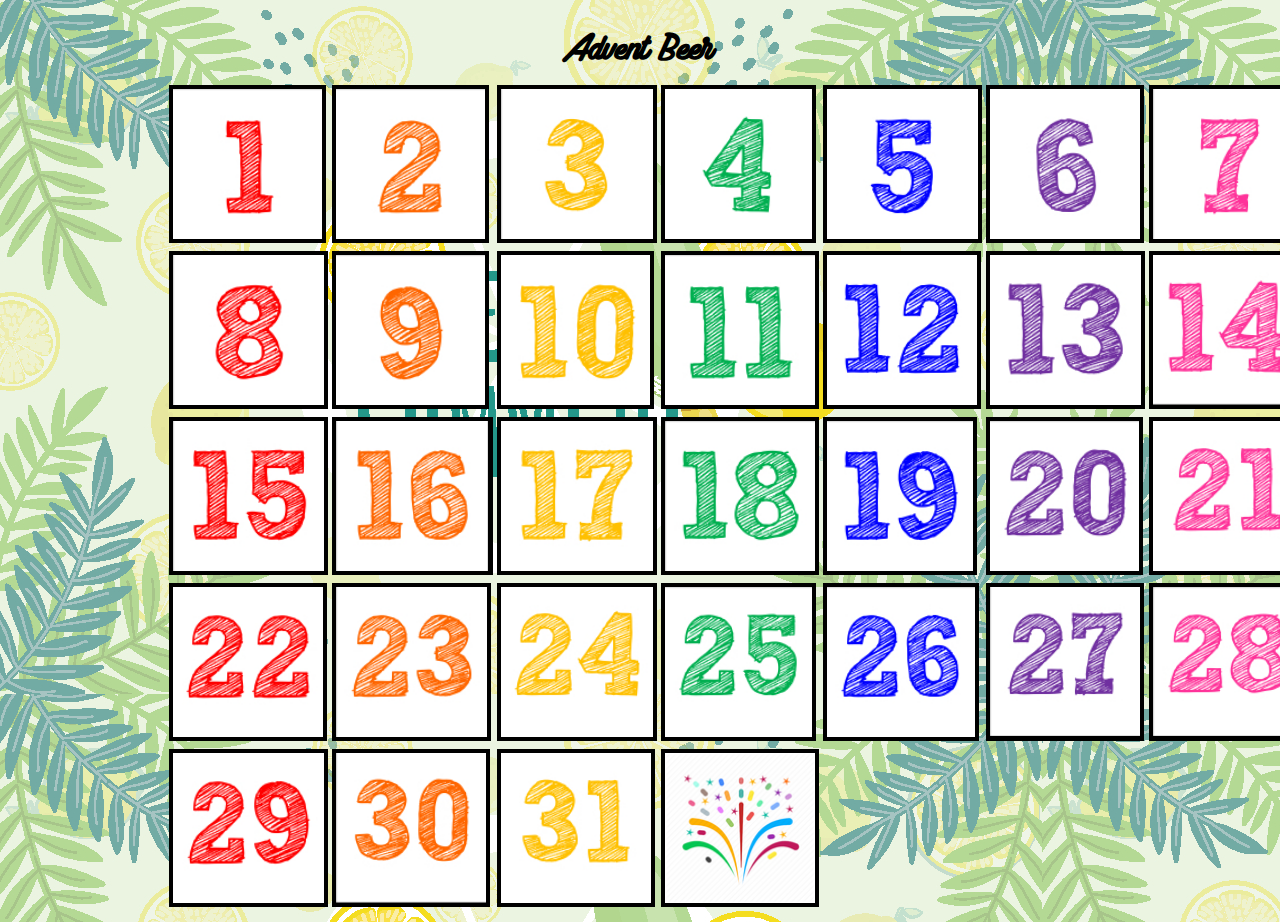
<file: index.html>
<!DOCTYPE html>
<html>
    <head>
        <title>Advent Beer</title>
        
        <!-- styling -->
        <link href="css/summer.css" rel="stylesheet" type="text/css"/>
        <!-- scripting -->
        <script type="text/javascript" src="js/advent.js"></script>
    </head>
    <body onload="reloading()">
        <div id=container>
            <h1>Advent Beer</h1>
            <table>
                <tr>
                    <td id="td1"><img src="images/numbers/summer/1.jpg" onclick="window_click('td1')"/></td>
                    <td id="td2"><img src="images/numbers/summer/2.jpg" onclick="window_click('td2')"/></td>
                    <td id="td3"><img src="images/numbers/summer/3.jpg" onclick="window_click('td3')"/></td>
                    <td id="td4"><img src="images/numbers/summer/4.jpg" onclick="window_click('td4')"/></td>
                    <td id="td5"><img src="images/numbers/summer/5.jpg" onclick="window_click('td5')"/></td>
                    <td id="td6"><img src="images/numbers/summer/6.jpg" onclick="window_click('td6')"/></td>
                    <td id="td7"><img src="images/numbers/summer/7.jpg" onclick="window_click('td7')"/></td>
                </tr>
                <tr>
                    <td id="td8"><img src="images/numbers/summer/8.jpg" onclick="window_click('td8')"/></td>
                    <td id="td9"><img src="images/numbers/summer/9.jpg" onclick="window_click('td9')"/></td>
                    <td id="td10"><img src="images/numbers/summer/10.jpg" onclick="window_click('td10')"/></td>
                    <td id="td11"><img src="images/numbers/summer/11.jpg" onclick="window_click('td11')"/></td>
                    <td id="td12"><img src="images/numbers/summer/12.jpg" onclick="window_click('td12')"/></td>
                    <td id="td13"><img src="images/numbers/summer/13.jpg" onclick="window_click('td13')"/></td>
                    <td id="td14"><img src="images/numbers/summer/14.jpg" onclick="window_click('td14')"/></td>
                </tr>
                <tr>
                    <td id="td15"><img src="images/numbers/summer/15.jpg" onclick="window_click('td15')"/></td>
                    <td id="td16"><img src="images/numbers/summer/16.jpg" onclick="window_click('td16')"/></td>
                    <td id="td17"><img src="images/numbers/summer/17.jpg" onclick="window_click('td17')"/></td>
                    <td id="td18"><img src="images/numbers/summer/18.jpg" onclick="window_click('td18')"/></td>
                    <td id="td19"><img src="images/numbers/summer/19.jpg" onclick="window_click('td19')"/></td>
                    <td id="td20"><img src="images/numbers/summer/20.jpg" onclick="window_click('td20')"/></td>
                    <td id="td21"><img src="images/numbers/summer/21.jpg" onclick="window_click('td21')"/></td>
                </tr>
                <tr>
                    <td id="td22"><img src="images/numbers/summer/22.jpg" onclick="window_click('td22')"/></td>
                    <td id="td23"><img src="images/numbers/summer/23.jpg" onclick="window_click('td23')"/></td>
                    <td id="td24"><img src="images/numbers/summer/24.jpg" onclick="window_click('td24')"/></td>
                    <td id="td25"><img src="images/numbers/summer/25.jpg" onclick="window_click('td25')"/></td>
                    <td id="td26"><img src="images/numbers/summer/26.jpg" onclick="window_click('td26')"/></td>
                    <td id="td27"><img src="images/numbers/summer/27.jpg" onclick="window_click('td27')"/></td>
                    <td id="td28"><img src="images/numbers/summer/28.jpg" onclick="window_click('td28')"/></td>
                </tr>
                <tr>
                    <td id="td29"><img src="images/numbers/summer/29.jpg" onclick="window_click('td29')"/></td>
                    <td id="td30"><img src="images/numbers/summer/30.jpg" onclick="window_click('td30')"/></td>
                    <td id="td31"><img src="images/numbers/summer/31.jpg" onclick="window_click('td31')"/></td>
                    <td id="td32"><img src="images/numbers/summer/happy.jpg" onclick="window_click('td32')"/></td>  
                </tr>
            </table>
            
        </div>
        
    </body>
</html>
</file>
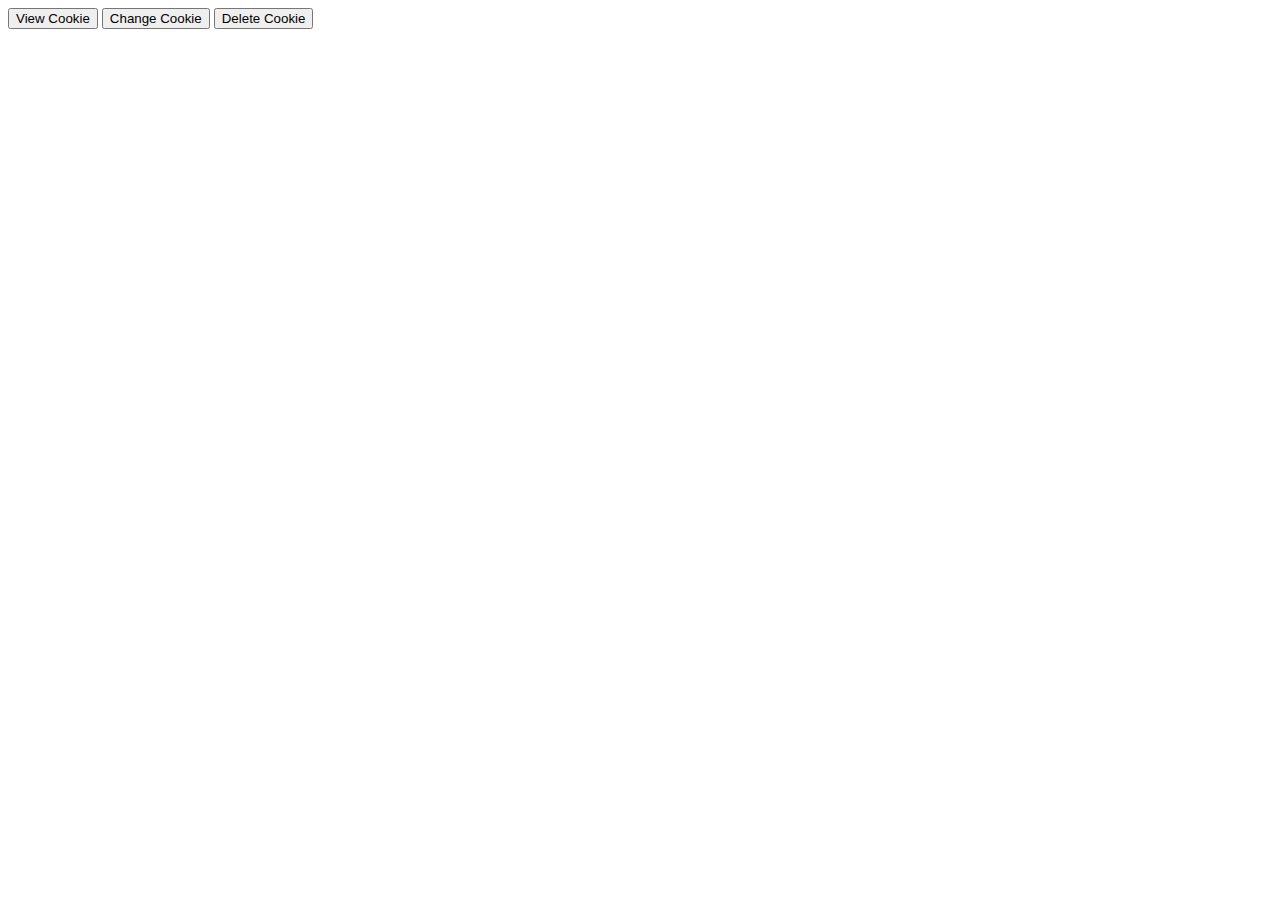
<file: testcookies/testcookies.html>
<!DOCTYPE html>
<!DOCTYPE html>
<html>
<head>
	<title>Test Cookies</title>
	<script type="text/javascript" src="testcookies.js"></script>
</head>
<body onload="createcookie()">

	<input type="button" name="ViewCookie" value="View Cookie" onclick="viewCookie()">
	<input type="button" name="ChangeCookie" value="Change Cookie" onclick="changeCookie()">
	<input type="button" name="DeleteCookie" value="Delete Cookie" onclick="deleteCookie()">
	<div id="container"></div>
</body>
</html>
</file>
<file: css/summer.css>
@font-face{
    font-family:summer;
    src:url('../font/Summer.ttf');
}

body{
    background-image: url('../images/summer-bg1.jpg');
}

#container{
    width: 75%;
    margin: auto;
}

h1{
    text-align: center;
    font-family: summer;
    font-size: 3em;
}

table{
    width:75%;
    margin: auto;
    margin-top: -2%;
}

td{
    width: 13%;
}

img{
    width:auto;
    height: 150px;
    border: 4px solid black;
}
</file>
